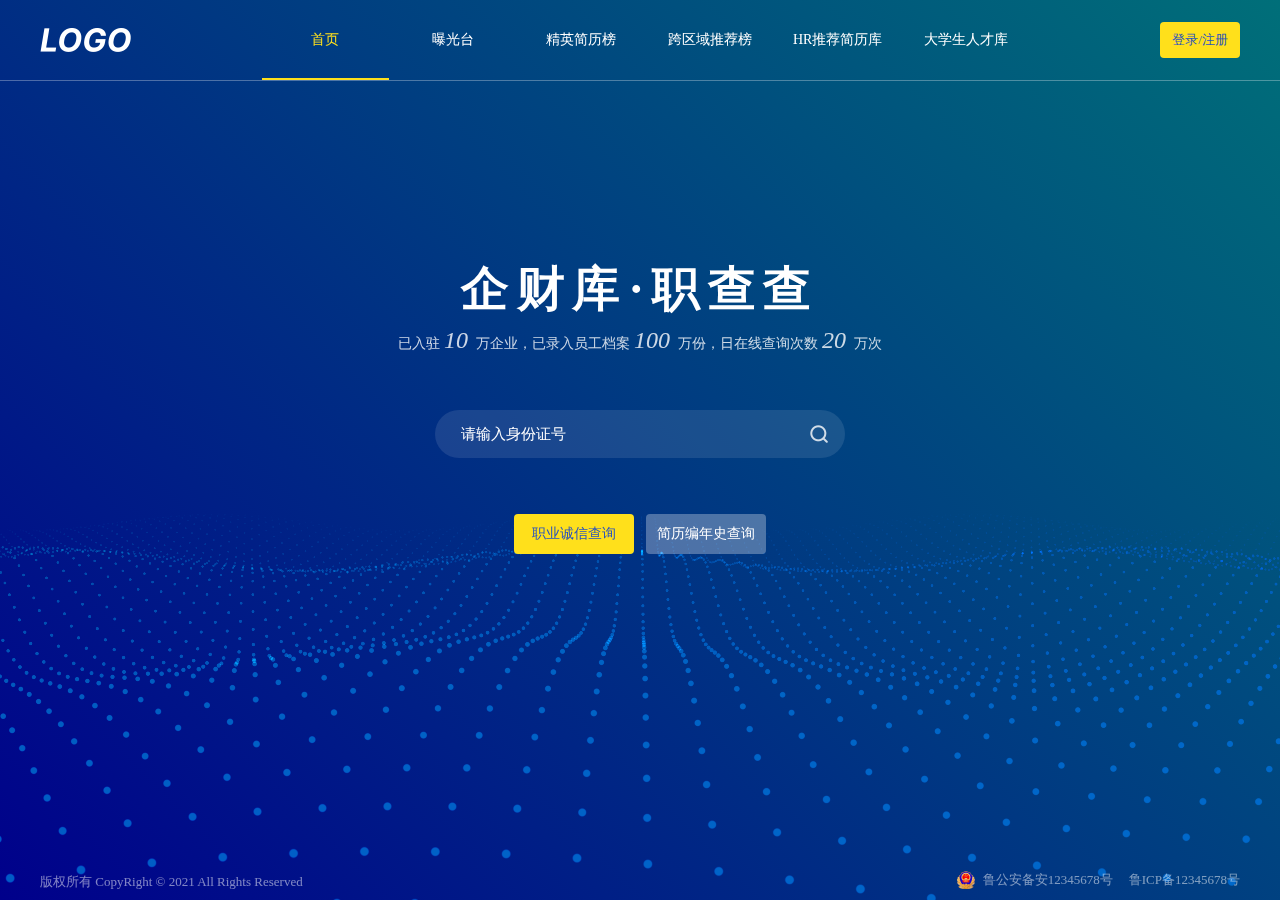
<file: index.html>
<!DOCTYPE html>
<html>
	<head>
		<meta name="viewport" content="initial-scale=1.0, maximum-scale=1.0, minimum-scale=1.0, user-scalable=no, width=device-width" />
		<link rel="stylesheet" href="css/style.css">
		<link rel="stylesheet" href="css/stylem.css">
		<meta charset="utf-8" />
		<title>职查查</title>
	</head>
	<body>
		<div class="zBody">
			<div class="header">
				<img class="logo" src="img/logo.png" alt="logo">
				<div class="menu-list">
					<a class="menu-list-tab menu-list-tab-active" href="#">首页</a>
					<a class="menu-list-tab" href="#">曝光台</a>
					<a class="menu-list-tab" href="#">精英简历榜</a>
					<a class="menu-list-tab" href="#">跨区域推荐榜</a>
					<a class="menu-list-tab" href="#">HR推荐简历库</a>
					<a class="menu-list-tab" href="#">大学生人才库</a>
					<img class="close-btn" src="img/close.png"/>
				</div>
				<div class="header-right">
					<img class="fold-btn" src="img/fold.png" />
					<div class="sign-btn1">登录/注册</div>
				</div>
				
			</div>
			<div class="sou">
				<div class="sou-top">
					<b>企财库·职查查</b>
					<div>已入驻<span>10</span>万企业，已录入员工档案<span>100</span>万份，日在线查询次数<span>20</span>万次</div>
				</div>
				<div class="sou-box">
					<input class="sou-input" type="number" maxlength="18" placeholder="请输入身份证号"/>
					<div class="number-length"></div>
					<div class="sou-icon">
						<img src="img/sou_icon.png"/>
					</div>
				</div>
				<div class="sou-bottom">
					<div class="sou-btn1">职业诚信查询</div>
					<div class="sou-btn2">简历编年史查询</div>
				</div>
			</div>
			<div class="zFooter">
				<p class="footer-left">版权所有 CopyRight © 2021 All Rights Reserved</p>
				<div class="footer-right">
					<div class="police-bei">
						<img src="img/3124.png" />
						<p>鲁公安备安12345678号 </p>
					</div>
					<p>鲁ICP备12345678号</p>
				</div>
			</div>
		</div>
		<div class="waves"></div>
	</body>
	<script src="js/bg.js"></script>
	<script src="js/fn.js"></script>
</html>
</file>
<file: css/style.css>
html,
body {
    height: 100%;
}
canvas {
    display: block;
}
.waves {
    position: absolute;
    left: 0;
    top: 0;
    right: 0;
    bottom: 0;
}

body {
    margin: 0;
    overflow: hidden;
	background: linear-gradient(-135deg, #006f79, darkblue);
}

input::input-placeholder{color:  #FFFFFF;} 
::-webkit-input-placeholder { /* WebKit browsers */ 
color: #FFFFFF; 
} 
:-moz-placeholder { /* Mozilla Firefox 4 to 18 */ 
color: #FFFFFF; 
} 
::-moz-placeholder { /* Mozilla Firefox 19  */ 
color: #FFFFFF; 
} 
:-ms-input-placeholder { /* Internet Explorer 10  */ 
color: #FFFFFF; 
}
*{
	text-decoration: none;
}
/*主色调*/
:root{
	--ViColor: #FFE01B;
}
.header{
	position: fixed;
	top: 0;
	left: 0;
	right: 0;
	height: 80px;
	border-bottom: solid 1px rgba(255, 255, 255 , 0.3);
	display: flex;
	flex-direction: row;
	align-items: center;
	justify-content: space-between;
	z-index: 100;
}
.logo{
	height: 46px;
	margin-left: 40px;
}
.menu-list{
	width: 60vw;
	height: 100%;
	margin: 0 auto;
	display: flex;
	align-items: center;
	justify-content: space-between;
}
.menu-list-tab{
	display: block;
	width: 16.6%;
	height: 80px;
	color: #ffffff;
	font-size: 14px;
	display: flex;
	align-items: center;
	justify-content: center;
	position: relative;
}

.menu-list-tab::after{
	position: absolute;
	content: "";
	left: 0;
	right: 0;
	bottom: 0;
	width: 0;
	margin: 0 auto;
	height: 2px;
	background: var(--ViColor);
	transition: all .3s;
}
.menu-list-tab:hover::after{
	width: 100%;
}
.menu-list-tab-active{
	color: var(--ViColor);
}
.menu-list-tab-active::before{
	position: absolute;
	content: "";
	left: 0;
	bottom: 0;
	width: 100%;
	height: 2px;
	background: var(--ViColor);
	transition: all .3s;
}
.close-btn{
	display: none;
}
.header-right{
	display: flex;
	align-items: center;
}
.fold-btn{
	display: none;
}
.sign-btn1{
	width: 80px;
	height: 36px;
	background: var(--ViColor);
	text-align: center;
	line-height: 36px;
	font-size: 13px;
	color: #ffffff;
	margin-right: 40px;
	border-radius: 4px;
	cursor: pointer;
	transition: all .3s;
	color: #2953BF;
}
.sign-btn1:hover{
	background: #DCC21C;
}
.zBody{
	width: 100%;
	height: 100%;
	position: absolute;
	margin: auto;
	top: 0;
	left: 0;
	bottom: 0;
	right: 0;
	z-index: 100;
}
.sou{
	position: absolute;
	margin: auto;
	top: 10vh;
	left: 0;
	bottom: 0;
	right: 0;
	display: flex;
	flex-direction: column;
	align-items: center;
	justify-content: center;
}
.sou-top{
	color: #ffffff;
	display: flex;
	flex-direction: column;
	align-items: center;
	justify-content: center;
}
.sou-top b{
	font-size: 48px;
	text-align: center;
	letter-spacing: 0.16em;
	color: #FFFFFF;
}
.sou-top div{
	font-size: 14px;
	color: rgba(255, 255, 255, 0.8);
	text-align: center;
	margin-top: 6px;
}
.sou-top span{
	font-size: 24px;
	font-style:italic;
	margin-left: 4px;
	margin-right: 8px;
}
.sou-box{
	width: 32vw;
	height: 48px;
	background: rgba(255, 255, 255 , 0.1);
	box-sizing: border-box;
	border-radius: 24px;
	display: flex;
	flex-direction: row;
	align-self: center;
	justify-content: space-between;
	margin-top: 56px;
	transition: all .3s;
	position: relative;
}
.number-length{
	font-size: 12px;
	border-radius: 2px;
	color: #FFFFFF;
	position: absolute;
	top: 50%;
	margin-top: -12px;
	right: 70px;
	width: 32px;
	line-height: 24px;
	text-align: center;
	background: rgba(255, 255, 255, 0.3);
	display: none;
}
.sou-box input{
	width: 90%;
	background: none;
	border: none;
	color: #FFFFFF;
	font-size: 15px;
	margin-left: 24px;
	outline: none;
}
.sou-box:hover{
	background: rgba(255, 255, 255 , 0.2);
}
.sou-icon{
	width: 5%;
	height: 100%;
	display: flex;
	align-items: center;
	margin-right: 20px;
}
.sou-icon img{
	width: 30px;
	height: 30px;
}
.sou-bottom{
	display: flex;
	color: #FFFFFF;
	font-size: 13px;
	margin-bottom: 180px;
	margin-top: 56px;
}
.sou-btn1,.sou-btn2{
	width: 120px;
	height: 40px;
	text-align: center;
	line-height: 40px;
	font-size: 14px;
	border-radius: 4px;
	box-sizing: border-box;
	cursor: pointer;
	transition: all .3s;
}
.sou-btn1{
	background: var(--ViColor);
	margin-right: 12px;
	color: #2953BF;
}
.sou-btn1:hover{
	background: #DCC21C;
}
.sou-btn2{
	background: rgba(255, 255, 255, 0.3);
}
.sou-btn2:hover{
	background: rgba(255, 255, 255, 0.25);
}
.zFooter{
	width: 100%;
	height: 40px;
	position: fixed;
	left: 0;
	right: 0;
	bottom: 0;
	display: flex;
	flex-direction: row;
	align-self: center;
	justify-content: space-between;
}
.footer-left{
	font-size: 13px;
	color: rgba(255, 255, 255 , 0.5);
	margin-left: 40px;
}
.footer-right{
	display: flex;
	flex-direction: row;
	align-items: center;
	font-size: 13px;
	color: rgba(255, 255, 255 , 0.5);
	margin-right: 40px;
}
.police-bei{
	display: flex;
	flex-direction: row;
	align-items: center;
	margin-right: 16px;
}
.police-bei img{
	width: 18px;
	height: 18px;
	margin-right: 8px;
}
</file>
<file: css/stylem.css>
/*低分辨率电脑*/
@media screen and (max-height: 800px) {
	.sou-bottom{
		margin-bottom: 0;
	}
}
/*手机版*/
@media screen and (max-width: 500px) {
	.header{
		border: none;
	}
	.menu-list{
		position: fixed;
		width: 100%;
		height: 0;
		top: 0;
		left: 0;
		background: #424349;
		display: flex;
		flex-direction: column;
		justify-content: start;
		overflow: hidden;
	}
	.menu-list-tab{
		height: 64px;
		width: 100%;
	}
	.menu-list-tab:hover{
		background: rgba(255, 255, 255, 0.2);
		transition: all .3s;
	}
	.menu-list-tab-active::before{
		background: none;
	}
	.menu-list-tab:hover::after{
		width: 0;
	}
	.close-btn{
		display: block;
		width: 30px;
		height: 30px;
		position: absolute;
		bottom: 24px;
	}
	.logo{
		margin-left: 16px;
	}
	.fold-btn{
		display: block;
		width: 32px;
		height: 32px;
		margin-right: 16px;
	}
	.sign-btn1{
		margin-right: 16px;
	}
	.sou-top b{
		font-size: 32px;
		letter-spacing: 0.1em;
	}
	.sou-top div{
		font-size: 12px;
		width: 70%;
	}
	.sou-top span{
		font-size: 20px;
	}
	.sou-box{
		width: 80%;
	}
	.number-length{
		right: 50px;
	}
	.sou-icon{
		width: 8%;
	}
	.sou-bottom{
		margin-bottom: 20vh;
	}
	.zFooter{
		height: 60px;
		flex-direction: column;
		align-items: center;
		justify-content: center;
	}
	.footer-left{
		margin-left: 0;
		font-size: 12px;
	}
	.footer-right{
		margin-right: 0;
		font-size: 12px;
		height: 20px;
		margin-bottom: 16px;
	}
	
}
</file>
